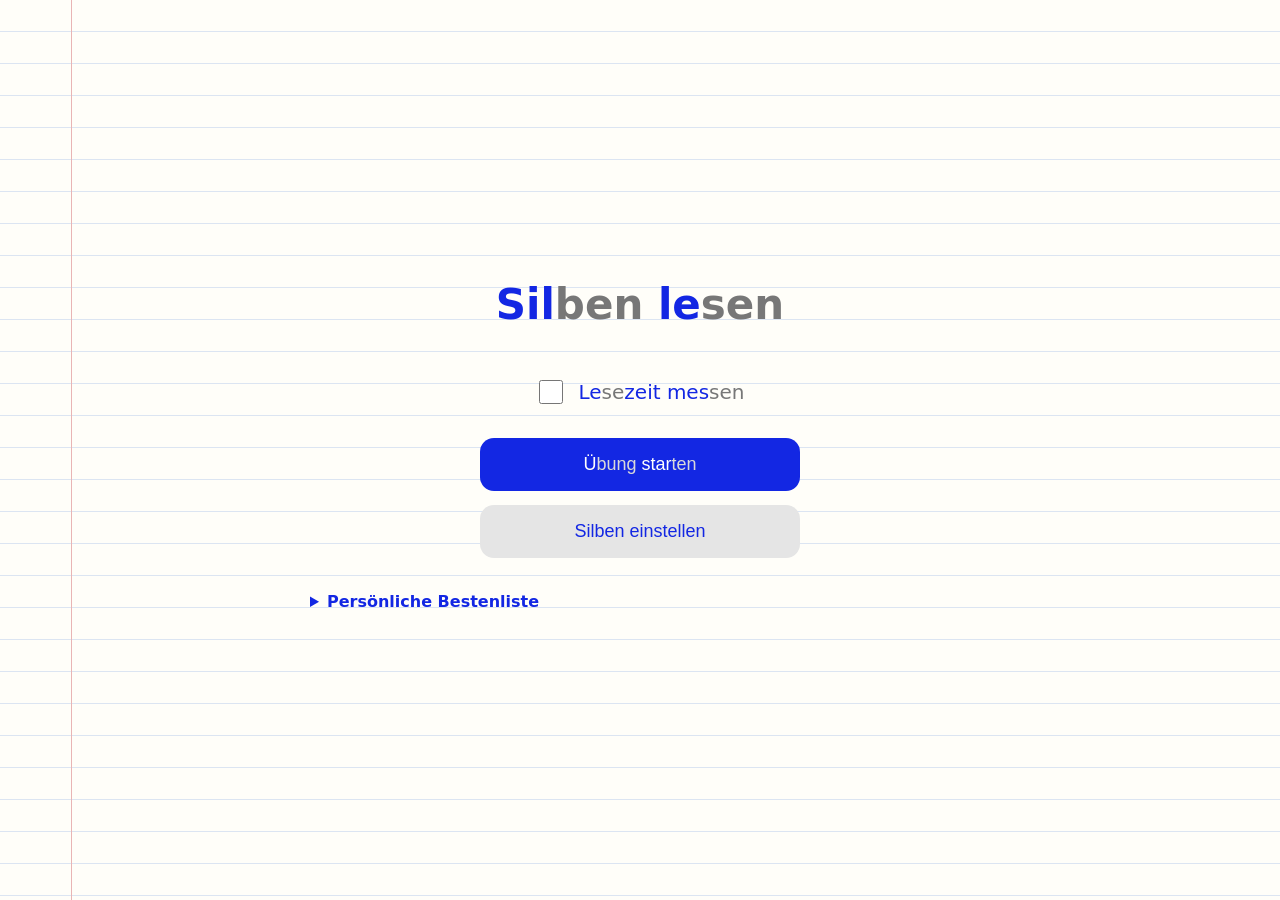
<file: index.html>
<!DOCTYPE html>
<html lang="de">
<head>
    <meta charset="UTF-8">
    <meta name="viewport" content="width=device-width, initial-scale=1.0, viewport-fit=cover">

    <title>Silben lesen</title>

    <meta name="theme-color" content="#1327e3">
    <meta name="apple-mobile-web-app-capable" content="yes">
    <meta name="apple-mobile-web-app-title" content="Silben">
    <link rel="manifest" href="manifest.webmanifest">
    <link rel="apple-touch-icon" href="icons/apple-touch-icon.png">
    <link rel="icon" type="image/png" href="icons/icon-192.png">

    <link rel="stylesheet" href="style.css">
</head>

<body>

    <main class="app">

        <!-- STARTSEITE -->
        <section id="start-screen" class="screen active">

            <h1 data-reading-text="Sil-ben le-sen">Silben lesen</h1>

            <label class="timed-mode-option">
                <input id="timed-mode" type="checkbox">
                <span data-reading-text="Le-se-zeit mes-sen">Lesezeit messen</span>
            </label>

            <button
                id="start-button"
                data-reading-text="Ü-bung star-ten"
                class="primary-button"
            >
                Übung starten
            </button>

            <button
                id="settings-button"
                class="secondary-button"
            >
                Silben einstellen
            </button>

            <details class="best-times">
                <summary>Persönliche Bestenliste</summary>
                <p id="start-ranking-label"></p>
                <p>Die zehn schnellsten Runden ohne „Nochmal“, für diese Wochenauswahl und deren Inhalte. Nur auf diesem Gerät gespeichert. Die Aufgaben werden zufällig zusammengestellt.</p>
                <p id="start-ranking-empty">Noch keine Bestzeit vorhanden.</p>
                <ol id="start-ranking-list"></ol>
                <button id="clear-best-times" class="text-button">Alle Bestzeiten löschen</button>
            </details>

            <div id="app-update" hidden>
                <p id="app-update-status" role="status">Update verfügbar</p>
                <button id="app-update-button" class="secondary-button">Jetzt aktualisieren</button>
            </div>
        </section>


        <!-- EINSTELLUNGEN -->
        <section id="settings-screen" class="screen">

            <h2>Silben einstellen</h2>
            <p class="app-version">Version: <span>__APP_VERSION__</span></p>

            <p>
                Trage für jede Woche Silben und Wörter ein und hake die Wochen an,
                die geübt werden sollen. Die höchste ausgewählte Woche wird häufiger geübt.
            </p>

            <p>
                Einträge mit Komma trennen. Wörter mit Bindestrichen zwischen den Silben eingeben,
                zum Beispiel O-mi oder Ba-na-ne. Beim Lesen erscheinen die Silben
                abwechselnd dunkelblau und rot, ohne Bindestriche.
            </p>

            <div id="weeks-container"></div>

            <button
                id="add-week-button"
                class="secondary-button"
            >
                + Woche hinzufügen
            </button>

            <button
                id="save-settings-button"
                class="primary-button"
            >
                Speichern
            </button>

            <button
                id="back-button"
                class="text-button"
            >
                Zurück
            </button>

            <div class="week-transfer">
                <button id="export-weeks-button" class="secondary-button">Wochen exportieren</button>
                <button id="import-weeks-button" class="secondary-button">Wochen importieren</button>
                <input id="import-weeks-file" type="file" accept=".json,application/json" hidden>
                <p id="transfer-status" role="status" aria-live="polite"></p>
            </div>

        </section>


        <!-- ÜBUNG -->
        <section id="practice-screen" class="screen">

            <div class="practice-header">

                <button id="end-practice-button" class="end-practice-button"
                    aria-label="Runde vorzeitig beenden" title="Runde vorzeitig beenden">
                    <svg viewBox="0 0 32 32" aria-hidden="true" focusable="false">
                        <path d="m8 8 16 16M24 8 8 24"
                            fill="none" stroke="currentColor" stroke-width="2.5"
                            stroke-linecap="round" stroke-linejoin="round"/>
                    </svg>
                </button>

                <div id="progress" class="progress-sticker" role="progressbar"
                    aria-label="Fortschritt der Leserunde" aria-valuemin="0"
                    aria-valuemax="100" aria-valuenow="0">
                    <div id="progress-fill" class="progress-fill"></div>
                </div>

            </div>


            <div id="reading-clock" class="reading-clock" role="timer" aria-label="Bisherige Lesezeit" hidden>0,0 s</div>

            <div class="syllable-panel">
                <div class="answer-feedback">
                    <span data-answer-feedback="correct" hidden>
                        <svg viewBox="0 0 100 100" aria-hidden="true" focusable="false">
                            <g class="feedback-sticker">
                                <path d="m18 51 22 23 43-49" fill="none" stroke="#fff"
                                    stroke-width="23" stroke-linecap="round" stroke-linejoin="round"/>
                                <path d="m18 51 22 23 43-49" fill="none" stroke="#40e866"
                                    stroke-width="12" stroke-linecap="round" stroke-linejoin="round"/>
                            </g>
                        </svg>
                    </span>
                    <span data-answer-feedback="repeat" hidden>
                        <svg viewBox="0 0 100 100" aria-hidden="true" focusable="false">
                            <!-- Gespiegelte Vorlage: Griff nach rechts unten. -->
                            <g class="feedback-sticker">
                                <path d="m54 53 17 17" stroke="#fff" stroke-width="24" stroke-linecap="round"/>
                                <rect x="-8" y="0" width="16" height="30" rx="5"
                                    transform="translate(65 65) rotate(-45)" fill="#fff" stroke="#fff" stroke-width="13"/>
                                <circle cx="36" cy="35" r="26" fill="#fff" stroke="#fff" stroke-width="14"/>
                                <path d="m54 53 17 17" stroke="#40e866" stroke-width="17.2"/>
                                <path d="m54 53 17 17" stroke="#fff" stroke-width="6"/>
                                <circle cx="36" cy="35" r="26" fill="#fff" stroke="#40e866" stroke-width="7"/>
                                <rect x="-8" y="0" width="16" height="30" rx="5"
                                    transform="translate(65 65) rotate(-45)" fill="#fff" stroke="#40e866" stroke-width="7"/>
                            </g>
                        </svg>
                    </span>
                    <span id="answer-feedback-text" class="visually-hidden" role="status" aria-live="polite"></span>
                </div>
                <div id="syllable-card">

                    MA

                </div>
            </div>


            <div class="answer-buttons">

                <button
                    id="correct-button"
                    class="correct-button"
                    aria-label="Richtig"
                >
                    <svg class="button-icon" viewBox="0 0 64 64" aria-hidden="true" focusable="false">
                        <path d="m12 33 13 13 27-29" fill="none" stroke="currentColor"
                            stroke-width="7" stroke-linecap="round" stroke-linejoin="round"/>
                    </svg>
                </button>

                <button
                    id="again-button"
                    class="again-button"
                    aria-label="Nochmal"
                >
                    <svg class="button-icon" viewBox="0 0 64 64" aria-hidden="true" focusable="false">
                        <circle cx="27" cy="27" r="17" fill="none" stroke="currentColor" stroke-width="6"/>
                        <path d="m40 40 14 14" fill="none" stroke="currentColor"
                            stroke-width="6" stroke-linecap="round"/>
                    </svg>
                </button>



            </div>

        </section>


        <!-- ENDE -->
        <section id="finish-screen" class="screen">

            <h2 id="finish-message">Leserunde geschafft!</h2>

            <div class="finish-symbol">
                <div data-award="trophy" hidden>
                    <svg viewBox="0 0 200 200" role="img" aria-labelledby="trophy-title">
                        <title id="trophy-title">Goldener Pokal – alles direkt geschafft</title>
                        <path d="M55 43H25v22c0 28 20 40 43 40M145 43h30v22c0 28-20 40-43 40"
                            fill="none" stroke="#b67c08" stroke-width="12" stroke-linejoin="round"/>
                        <path d="M54 28h92v43c0 31-19 51-46 51S54 102 54 71Z"
                            fill="#f4c542" stroke="#b67c08" stroke-width="6"/>
                        <path d="M68 40v29c0 15 4 24 10 30" fill="none" stroke="#ffe9a0"
                            stroke-width="9" stroke-linecap="round"/>
                        <path d="M100 124v28" stroke="#b67c08" stroke-width="14"/>
                        <path d="M74 151h52l12 25H62Z" fill="#f4c542" stroke="#b67c08" stroke-width="6"/>
                        <rect x="55" y="175" width="90" height="12" rx="6" fill="#b67c08"/>
                    </svg>
                </div>
                <div data-award="star" hidden>
                    <svg class="star-sticker" viewBox="0 0 200 200" role="img" aria-labelledby="star-title">
                        <title id="star-title">Fröhlicher Stern – mit Übung geschafft</title>
                        <g class="feedback-sticker">
                            <path d="M94 19Q100 6 107 20L128 64Q132 73 144 75L182 81Q196 83 185 94L155 123Q147 131 149 143L157 180Q160 195 146 188L109 168Q100 163 91 169L55 188Q40 196 43 180L50 143Q53 131 44 123L15 95Q3 83 19 80L59 74Q70 73 75 62Z"
                                fill="#eeff00" stroke="#fff" stroke-width="8" stroke-linejoin="round"/>
                            <!-- Glanzlichter und kleine Sternchen. -->
                            <path d="m107 34 10 23M126 165l18 11" stroke="#ff0000" stroke-width="4" stroke-linecap="round"/>
                            <path d="m25 92 17 15M53 175l20-11" stroke="#fff" stroke-width="4" stroke-linecap="round"/>
                            <path d="m99 53 2 7 7 2-7 2-2 8-2-8-7-2 7-2ZM137 143l2 7 7 2-7 2-2 8-2-8-7-2 7-2Z" fill="#fff"/>
                            <g fill="#fff">
                                <circle cx="58" cy="88" r="2"/>
                                <circle cx="164" cy="91" r="2.5"/>
                                <circle cx="68" cy="149" r="2"/>
                                <circle cx="98" cy="157" r="2"/>
                            </g>
                            <!-- Große freundliche Augen mit Lichtreflexen. -->
                            <path d="M63 85q5-8 13-7M123 77q8-1 14 6" fill="none" stroke="#1327e3" stroke-width="4" stroke-linecap="round"/>
                            <ellipse cx="78" cy="108" rx="18" ry="22" fill="#fff"/>
                            <ellipse cx="123" cy="106" rx="18" ry="22" fill="#fff"/>
                            <ellipse cx="84" cy="106" rx="12" ry="18" fill="#1327e3"/>
                            <ellipse cx="129" cy="104" rx="12" ry="18" fill="#1327e3"/>
                            <path d="M84 94q5 1 7 6M129 92q5 1 7 6" fill="none" stroke="#fff" stroke-width="2.5" stroke-linecap="round"/>
                            <circle cx="80" cy="92" r="2" fill="#fff"/>
                            <circle cx="125" cy="90" r="2" fill="#fff"/>
                            <ellipse cx="72" cy="133" rx="8" ry="5" fill="#ff0000"/>
                            <ellipse cx="132" cy="131" rx="8" ry="5" fill="#ff0000"/>
                            <path d="M91 127Q102 129 112 126C115 159 90 160 91 127Z" fill="#1327e3"/>
                            <path d="M94 142Q104 137 110 146Q102 157 96 147Z" fill="#ff0000"/>
                        </g>
                    </svg>
                </div>
                <div data-award="check" hidden>
                    <svg viewBox="0 0 200 200" role="img" aria-labelledby="check-title">
                        <title id="check-title">Grüner Haken – für heute geschafft</title>
                        <circle cx="100" cy="100" r="85" fill="#e4f4e9" stroke="#348052" stroke-width="7"/>
                        <path d="m57 102 29 29 57-62" fill="none" stroke="#348052"
                            stroke-width="17" stroke-linecap="round" stroke-linejoin="round"/>
                    </svg>
                </div>
            </div>


            <button
                id="restart-button"
                data-reading-text="Noch-mal"
                class="primary-button"
            >
                Nochmal
            </button>

            <button
                id="finish-home-button"
                data-reading-text="Ge-nug für heu-te."
                class="secondary-button"
            >
                Genug für heute.
            </button>

            <div id="timed-result" hidden>
                <p id="reading-time-result"></p>
                <p id="ranking-result-status"></p>
                <details class="best-times">
                <summary>Persönliche Bestenliste</summary>
                <p id="finish-ranking-label"></p>
                <p>Die zehn schnellsten Runden ohne „Nochmal“, für diese Wochenauswahl und deren Inhalte. Nur auf diesem Gerät gespeichert. Die Aufgaben werden zufällig zusammengestellt.</p>
                <p id="finish-ranking-empty">Noch keine Bestzeit vorhanden.</p>
                <ol id="finish-ranking-list"></ol>

            </details>
            </div>

            <details id="parent-overview" class="parent-overview">
                <summary>Für Eltern</summary>
                <h2>Nicht sofort erkannt</h2>
                <p id="parent-practiced-description"></p>
                <ul id="parent-practiced-list"></ul>
                <h2>Das üben wir weiter</h2>
                <p id="parent-repeat-description"></p>
                <ul id="parent-repeat-list"></ul>
            </details>

        </section>

    </main>

    <script src="app.js"></script>

</body>
</html>
</file>
<file: style.css>
:root {
    --dark-blue: #1327e3;
    --notebook-line-spacing: 32px;
}

* {
    box-sizing: border-box;
}

body {
    margin: 0;

    font-family:
        system-ui,
        -apple-system,
        BlinkMacSystemFont,
        "Segoe UI",
        sans-serif;

    /* Heftpapier: linke Randlinie und gleichmäßige Schreiblinien. */
    background-color: #fffef9;
    background-image:
        linear-gradient(
            to right,
            transparent calc(clamp(14px, 6vw, 72px) - 1px),
            #e9b5b5 calc(clamp(14px, 6vw, 72px) - 1px),
            #e9b5b5 clamp(14px, 6vw, 72px),
            transparent clamp(14px, 6vw, 72px)
        ),
        repeating-linear-gradient(
            to bottom,
            transparent 0,
            transparent calc(var(--notebook-line-spacing) - 1px),
            #dce5f2 calc(var(--notebook-line-spacing) - 1px),
            #dce5f2 var(--notebook-line-spacing)
        );
    color: var(--dark-blue);
}


/* APP */

.app {
    max-width: 700px;
    margin: 0 auto;

    min-height: 100vh;
    min-height: 100svh;
    min-height: 100dvh;

    padding: 30px 20px;
    padding: max(30px, env(safe-area-inset-top))
        max(20px, env(safe-area-inset-right))
        max(30px, env(safe-area-inset-bottom))
        max(20px, env(safe-area-inset-left));

    display: flex;
    align-items: center;
    justify-content: center;
}


/* SCREENS */

.screen {
    width: 100%;
    display: none;
    text-align: center;
}

.screen.active {
    display: block;
}


/* TYPOGRAFIE */

h1 {
    font-size: 42px;
    margin-bottom: 10px;
}

h2 {
    font-size: 32px;
}

.intro {
    font-size: 20px;
    margin-bottom: 40px;
}


/* BUTTONS */

button {
    border: none;
    border-radius: 14px;

    padding: 16px 24px;

    font-size: 18px;

    cursor: pointer;

    width: calc(100% - 14px);
    max-width: 320px;

    margin: 7px;
}

.primary-button {
    background: var(--dark-blue);
    color: white;
}

.secondary-button {
    background: #e5e5e5;
    color: var(--dark-blue);
}

.text-button {
    background: transparent;
    color: #555;
}


/* ÜBUNG */

.practice-header {
    margin-bottom: 40px;

    font-size: 18px;

    color: #777;
}

.syllable-panel {
    position: relative;
    width: max-content;
    max-width: 100%;
    margin: 40px auto;
}

.baseline-marker {
    display: inline-block;
    width: 0;
    height: 0;
    vertical-align: baseline;
}

#syllable-card {
    font-size: clamp(90px, 20vw, 170px);

    font-weight: 700;

    margin: 0;

    letter-spacing: 3px;
}


/* ANTWORTBUTTONS */

#syllable-card.multi-syllable-word {
    font-size: clamp(64px, 16vw, 140px);
    white-space: nowrap;
}

.first-syllable {
    color: var(--dark-blue);
}

.second-syllable {
    color: #ff0000;
}

.answer-feedback {
    position: absolute;
    inset: 0;
    transform: translateY(var(--syllable-line-offset, 0px));
    z-index: 1;
    pointer-events: none;
}

.answer-feedback > [data-answer-feedback] {
    position: absolute;
    left: calc(100% + 12px);
    top: 50%;
    width: min(clamp(126px, 28vw, 210px), max(0px, calc(50vw - 50% - 32px)));
    transform: translateY(-50%);
}

.answer-feedback svg {
    display: block;
    width: 100%;
    height: auto;
    margin: 0 auto;
}

.answer-feedback svg {
    overflow: visible;
}

.feedback-sticker {
    filter: drop-shadow(1px 3px 3px rgb(0 0 0 / 28%));
}

.answer-buttons button:disabled {
    cursor: default;
    opacity: 0.65;
}

.visually-hidden {
    position: absolute;
    width: 1px;
    height: 1px;
    padding: 0;
    margin: -1px;
    overflow: hidden;
    clip-path: inset(50%);
    white-space: nowrap;
    border: 0;
}

.answer-buttons {
    display: flex;
    flex-direction: column;
    align-items: center;
}

.answer-buttons button {
    display: flex;
    align-items: center;
    justify-content: center;
    gap: 10px;
    border: 6px solid #fff;
    border-radius: 24px;
    box-shadow: 1px 4px 7px rgb(0 0 0 / 24%);
}

.answer-buttons button:focus-visible,
.end-practice-button:focus-visible {
    outline: 3px solid var(--dark-blue);
    outline-offset: 4px;
}

.end-practice-button {
    display: block;
    width: 52px;
    height: 52px;
    margin: 0 0 20px auto;
    padding: 8px;
    border: 4px solid #fff;
    border-radius: 16px;
    background: #e8e8e8;
    color: var(--dark-blue);
    box-shadow: 1px 3px 6px rgb(0 0 0 / 22%);
}

.end-practice-button svg {
    display: block;
    width: 100%;
    height: 100%;
}

.button-icon {
    width: 36px;
    height: 36px;
    flex-shrink: 0;
}

.correct-button {
    background: var(--dark-blue);
    color: white;
}

.again-button {
    background: #e8e8e8;
    color: var(--dark-blue);
}


/* WOCHEN */

.week {
    background: white;

    border-radius: 14px;

    padding: 20px;

    margin-bottom: 15px;

    text-align: left;
}

.week label {
    display: block;

    font-weight: 600;

    margin-bottom: 10px;
}

.week input[type="text"] {
    color: var(--dark-blue);
    width: 100%;

    padding: 14px;

    font-size: 18px;

    border: 1px solid #ccc;

    border-radius: 8px;
}


.week .week-selection {
    display: flex;
    align-items: center;
    gap: 12px;
    min-height: 44px;
    cursor: pointer;
}

.week-selection input[type="checkbox"] {
    width: 24px;
    height: 24px;
    margin: 0;
    flex-shrink: 0;
    accent-color: var(--dark-blue);
}

/* ENDE */

.finish-symbol {
    width: min(220px, 60vw);
    margin: 24px auto;
}

.finish-symbol svg {
    display: block;
    width: 100%;
    height: auto;
}

.parent-overview {
    margin: 32px auto 16px;
    max-width: 560px;
    text-align: left;
}

.parent-overview summary {
    cursor: pointer;
    padding: 8px 0;
    font-weight: 600;
}

.parent-overview summary:focus-visible {
    outline: 3px solid var(--dark-blue);
    outline-offset: 4px;
}

.parent-overview ul {
    padding-left: 24px;
    overflow-wrap: anywhere;
}

.parent-overview li p {
    margin: 0;
    font-size: 24px;
    font-weight: 600;
}


/* Textgrundlinien folgen dem Heftpapier, auch bei mehrzeiligen Absätzen. */
.screen h1,
.screen h2 {
    line-height: calc(2 * var(--notebook-line-spacing));
}

.screen p,
.screen summary,
.week-selection > span,
.week input[type="text"] {
    line-height: var(--notebook-line-spacing);
}

.week-selection > span {
    display: inline-block;
}

.screen h1,
.screen h2,
.screen p,
.screen summary,
#syllable-card,
.week-selection > span,
.week input[type="text"] {
    transform: translateY(var(--line-offset, 0px));
}

.week input[type="text"] {
    font-family: inherit;
}


.progress-sticker {
    width: min(100%, 360px);
    height: 32px;
    margin: 0 auto;
    border: 6px solid #fff;
    border-radius: 999px;
    background: #e4f4e9;
    box-shadow: 1px 3px 6px rgb(0 0 0 / 22%);
    overflow: hidden;
}

.progress-fill {
    width: 0%;
    height: 100%;
    border-radius: inherit;
    background: #40e866;
}

/* Querformat gilt auch beim direkten Start auf Tablets. */
@media (orientation: landscape) {
    .practice-header {
        display: flex;
        align-items: center;
        gap: 16px;
        margin-bottom: 0;
    }

    .practice-header .progress-sticker {
        order: -1;
        flex: 1;
    }

    .end-practice-button {
        width: 44px;
        height: 44px;
        margin: 0;
        flex-shrink: 0;
    }

    .syllable-panel {
        margin: 16px auto;
    }

    #syllable-card,
    #syllable-card.multi-syllable-word {
        font-size: clamp(48px, 24svh, 140px);
        line-height: 1.05;
    }

    .answer-buttons {
        flex-direction: row;
        justify-content: center;
        gap: 16px;
    }

    .answer-buttons button {
        width: min(42%, 220px);
        min-height: 60px;
        margin: 0;
        padding: 6px 20px;
    }

    .answer-feedback > [data-answer-feedback] {
        max-width: 96px;
    }
}

/* Flache Smartphone-Fenster brauchen kleinere Außenabstände. */
@media (max-height: 500px) {
    .app {
        padding-top: max(8px, env(safe-area-inset-top));
        padding-bottom: max(8px, env(safe-area-inset-bottom));
    }

    #syllable-card,
    #syllable-card.multi-syllable-word {
        font-size: clamp(48px, 24svh, 90px);
    }
}

.app-version {
    font-size: 14px;
}

#app-update {
    margin-top: 24px;
}

.finish-symbol .star-sticker {
    width: 125%;
    margin-left: -12.5%;
    overflow: visible;
}

#finish-screen.active [data-award="star"]:not([hidden]) .star-sticker {
    transform-origin: 50% 100%;
    animation: star-hop 600ms linear 3;
}

@keyframes star-hop {
    0%, 100% { transform: translateY(0) scale(1); }
    12% {
        transform: translateY(0) scale(1.03, 0.97);
        animation-timing-function: cubic-bezier(0.16, 0.7, 0.3, 1);
    }
    45% {
        transform: translateY(-22px) scale(0.99, 1.02);
        animation-timing-function: cubic-bezier(0.55, 0, 0.85, 0.4);
    }
    78% { transform: translateY(0) scale(1.04, 0.96); }
    90% { transform: translateY(-2px) scale(1, 1.01); }
}

@media (prefers-reduced-motion: reduce) {
    #finish-screen.active [data-award="star"]:not([hidden]) .star-sticker {
        animation: none;
    }
}

/* Wörter bleiben zusammen; Umbrüche sind zwischen Wörtern möglich. */
.reading-word {
    white-space: nowrap;
}

/* Nur die Kindertexte; Lernaufgaben behalten ihre blau-roten Silben. */
.reading-word .second-syllable {
    color: #777;
}

/* Auf blauen Buttons ersetzen weiße Silben die blaue Schrift. */
.primary-button[data-reading-text] .first-syllable {
    color: #fff;
}

.primary-button[data-reading-text] .second-syllable {
    color: #d9d9d9;
}

/* Optionaler Zeitmodus und lokale Bestenlisten. */
.timed-mode-option {
    display: flex;
    align-items: center;
    justify-content: center;
    gap: 12px;
    margin: 24px 0;
    font-size: 20px;
}
.timed-mode-option input { width: 24px; height: 24px; accent-color: var(--dark-blue); }
.reading-clock { font-size: 20px; font-variant-numeric: tabular-nums; margin: 8px 0; }
.best-times { margin: 24px 0; text-align: left; }
.best-times summary { cursor: pointer; font-weight: 600; }
.best-times li { padding: 6px 0; font-variant-numeric: tabular-nums; }
</file>
